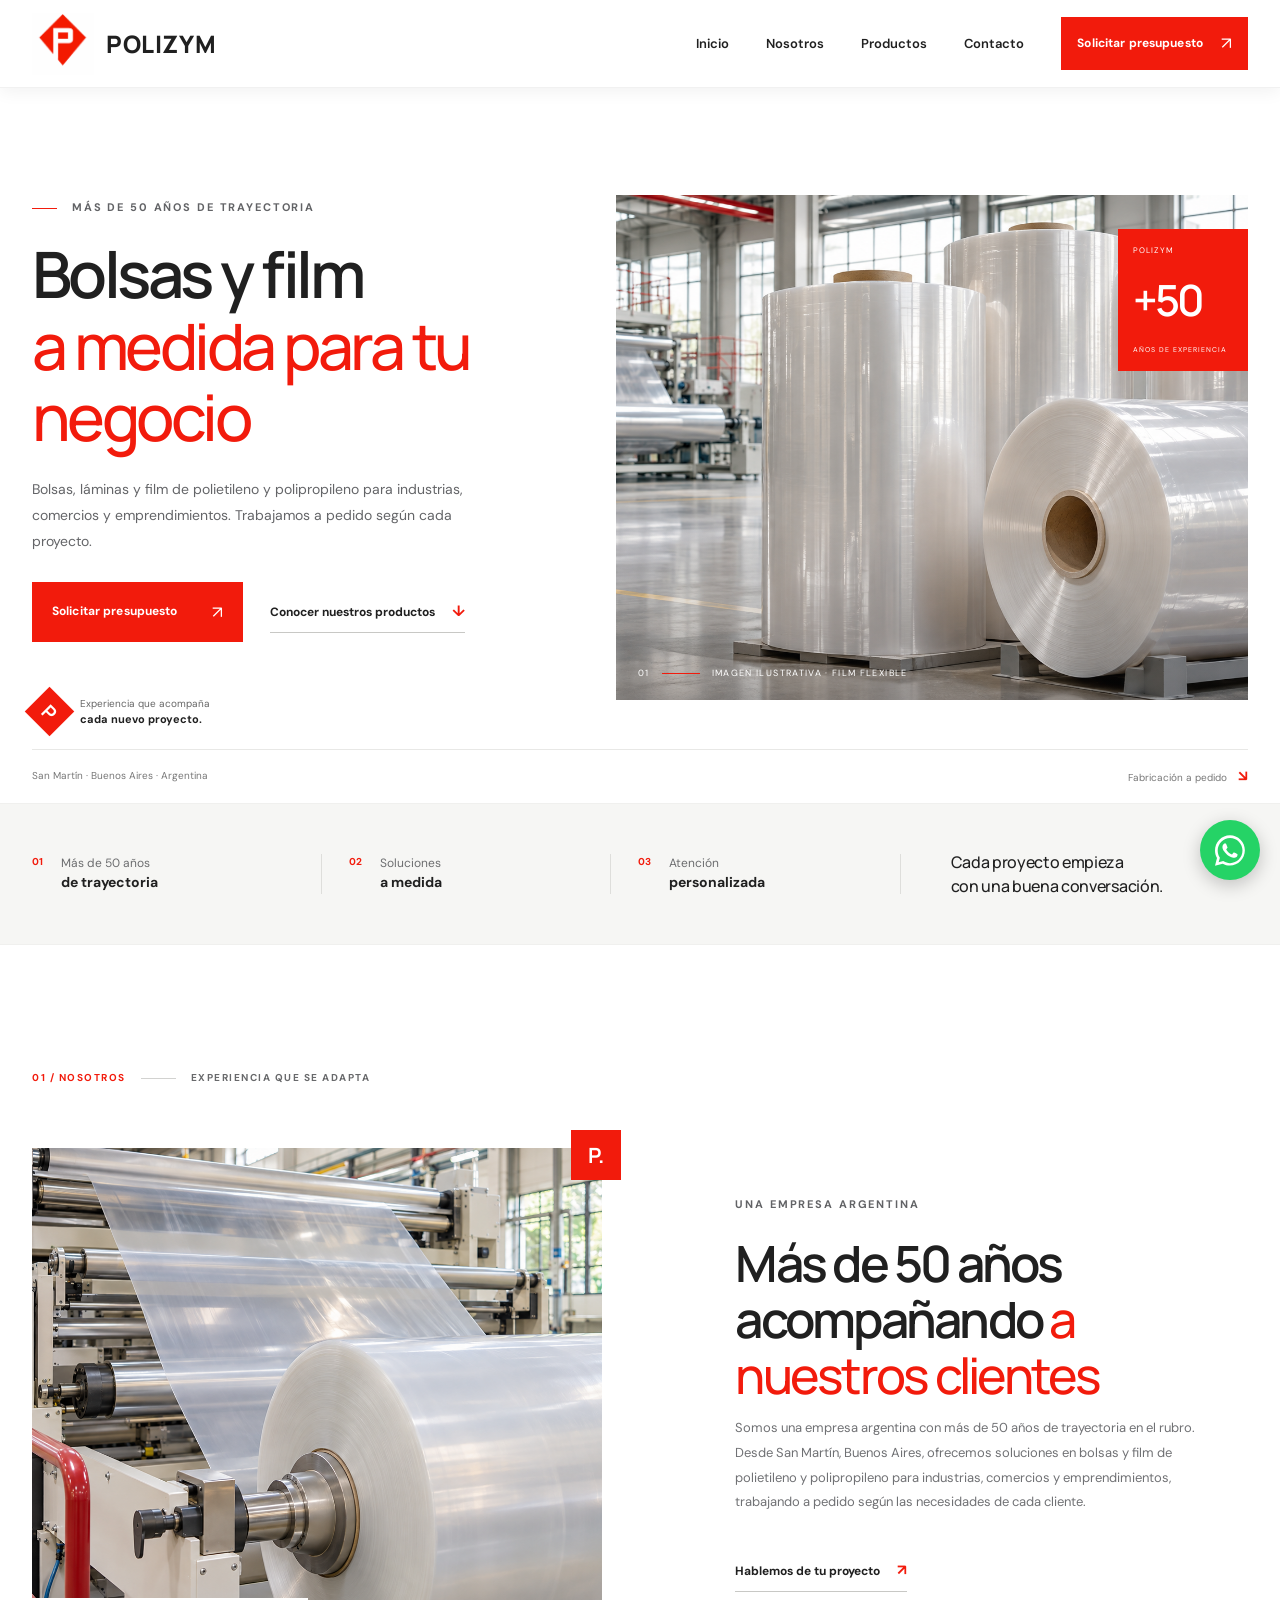
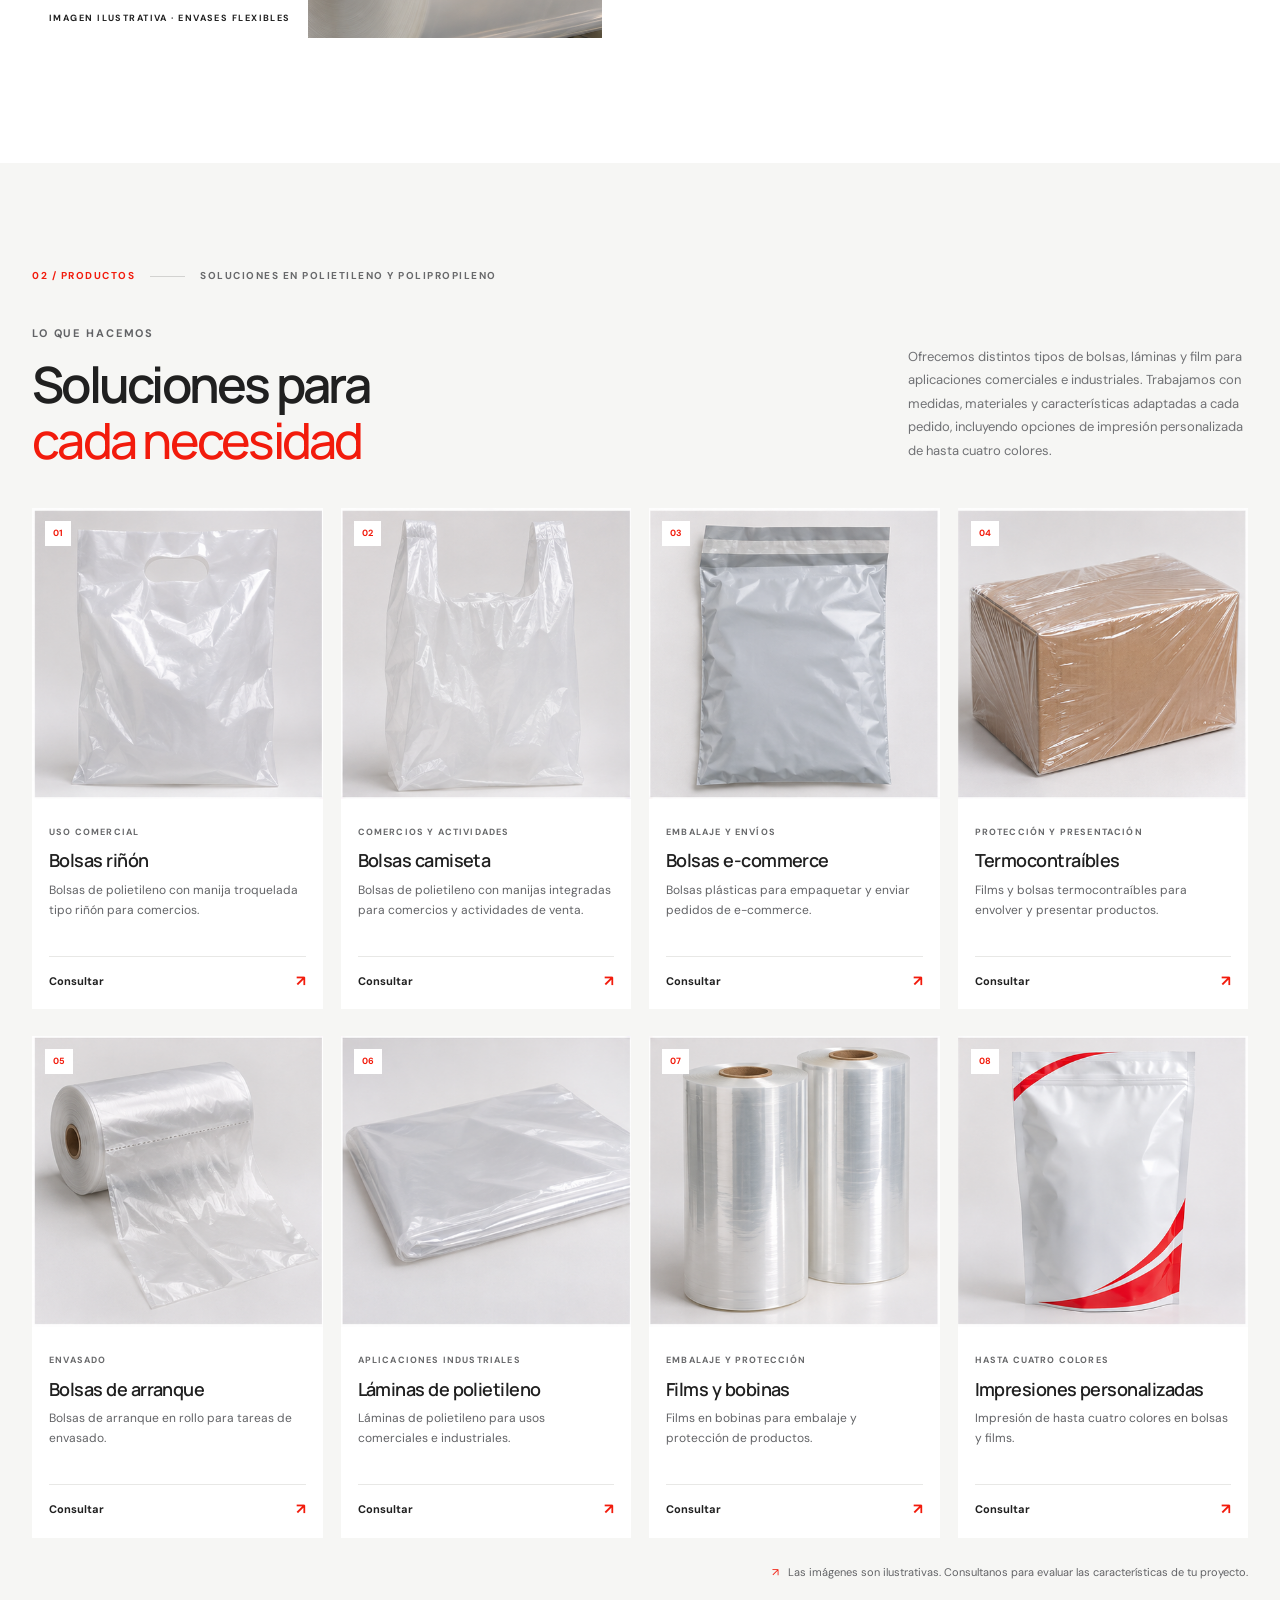
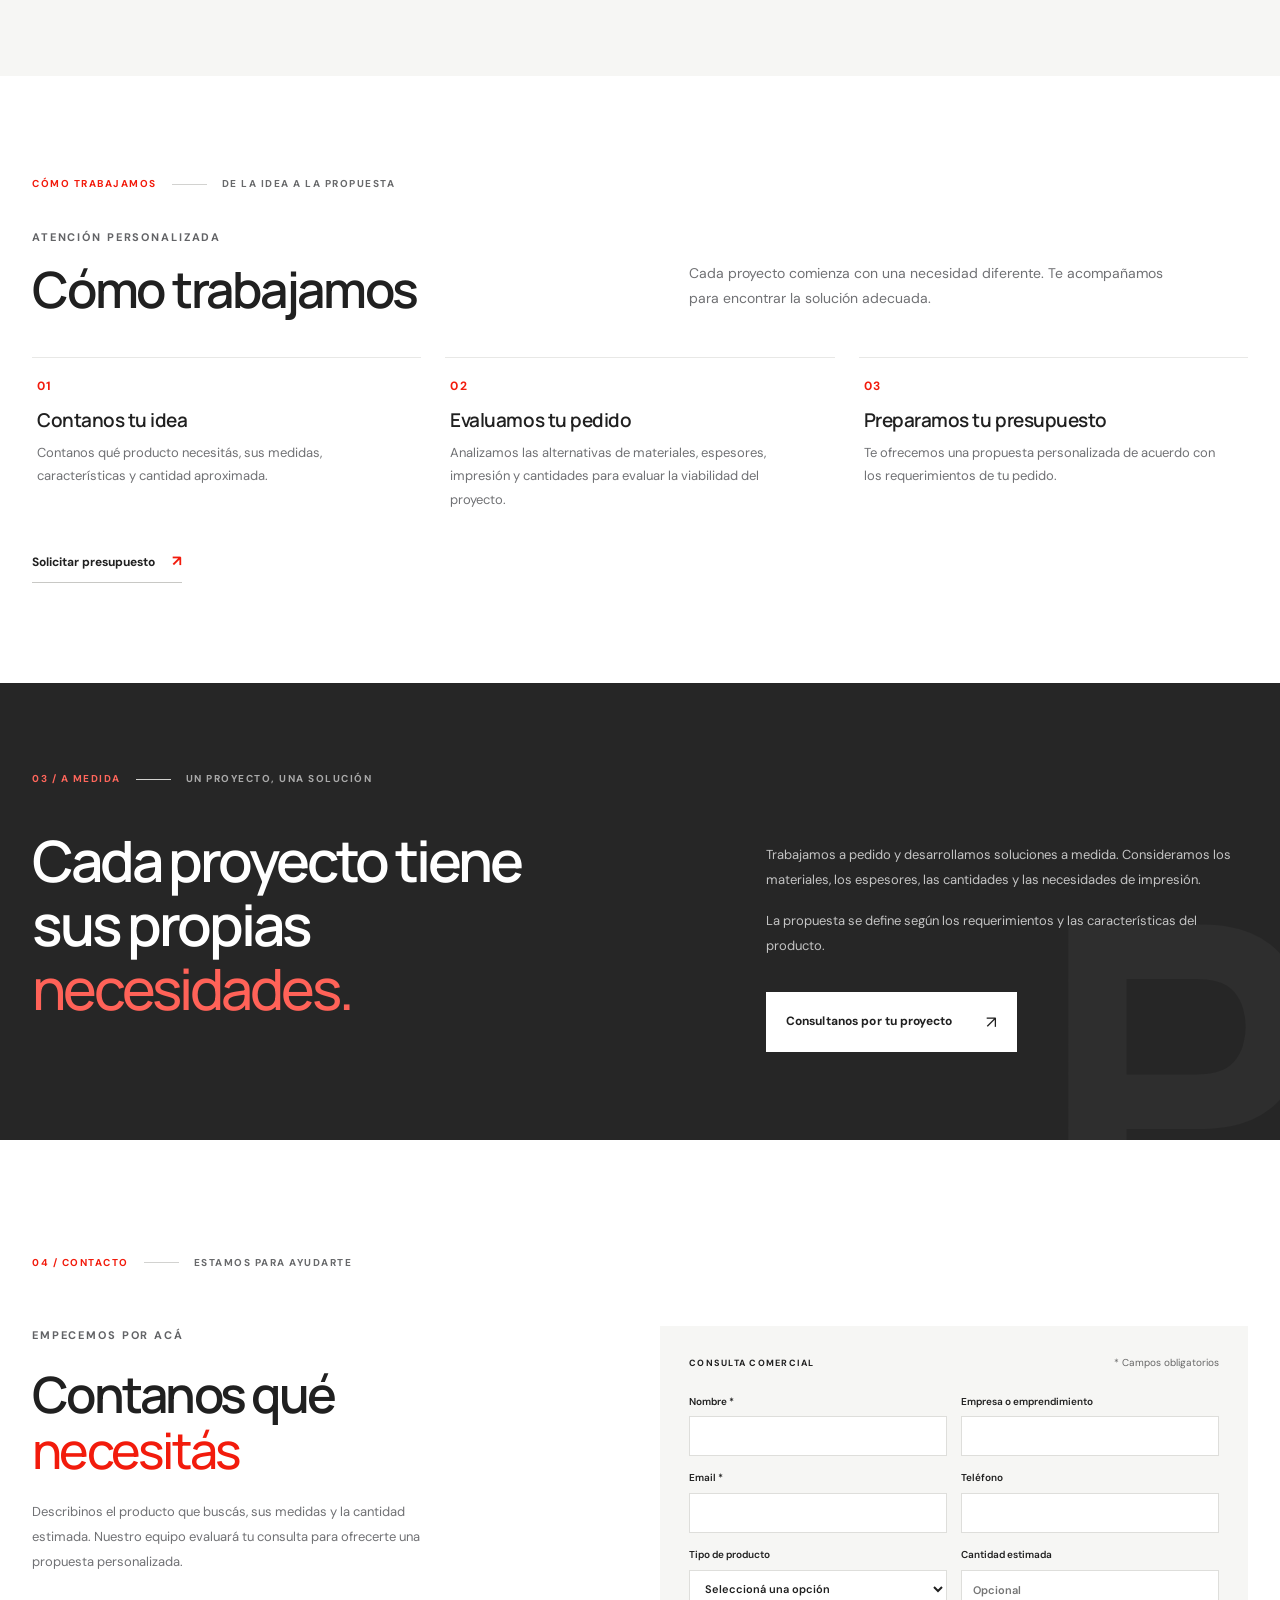
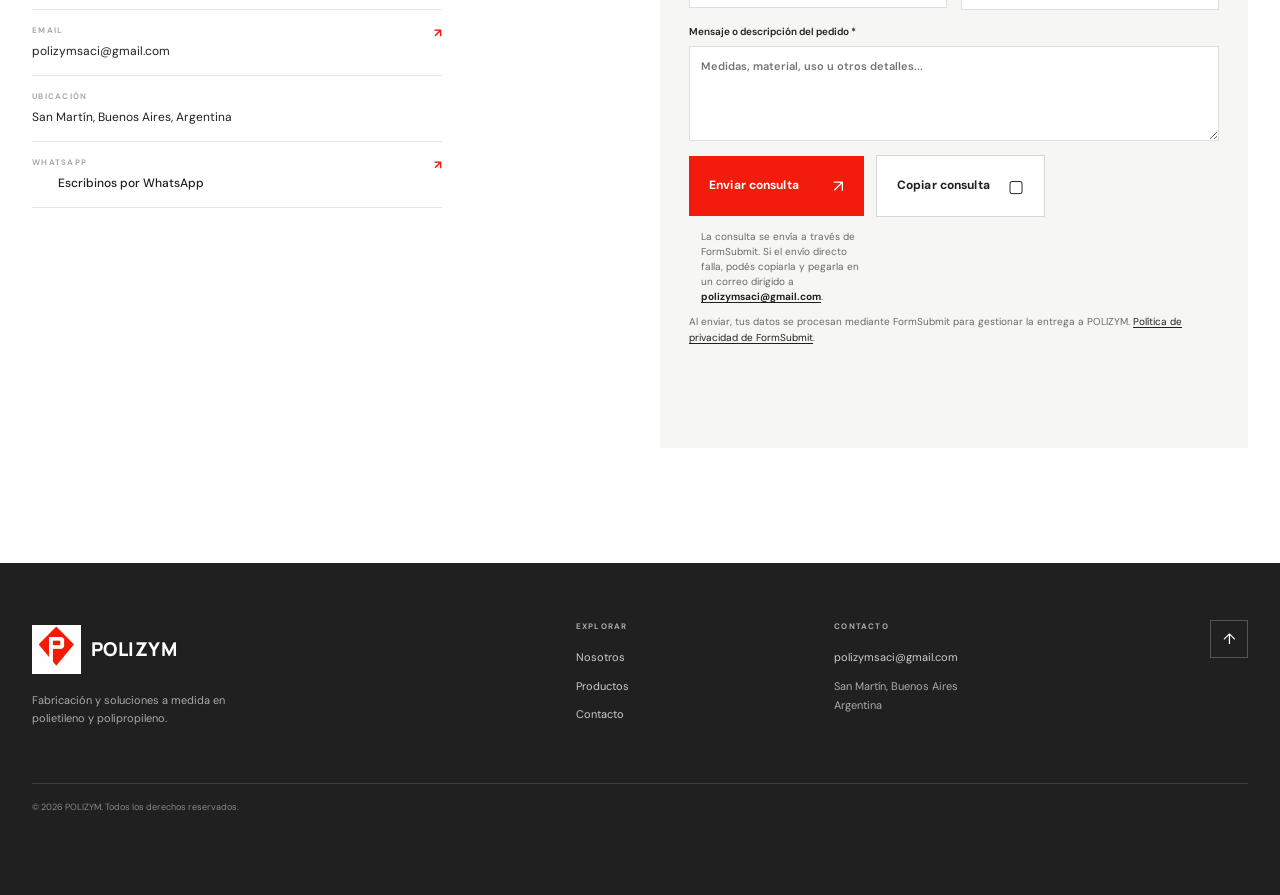
<file: index.html>
<!doctype html>
<html lang="es-AR">
<head>
  <meta charset="utf-8">
  <meta name="viewport" content="width=device-width, initial-scale=1">
  <meta name="theme-color" content="#ffffff">
  <meta name="description" content="Bolsas y film de polietileno y polipropileno a medida en San Martín, Buenos Aires. Más de 50 años acompañando empresas, industrias, comercios y emprendimientos.">
  <link rel="canonical" href="https://polizym.github.io/">
  <meta property="og:locale" content="es_AR">
  <meta property="og:site_name" content="POLIZYM">
  <meta property="og:title" content="Bolsas de polietileno y film a medida | POLIZYM">
  <meta property="og:description" content="Bolsas y film de polietileno y polipropileno a medida en San Martín, Buenos Aires. Más de 50 años acompañando empresas, industrias, comercios y emprendimientos.">
  <meta property="og:type" content="website">
  <meta property="og:url" content="https://polizym.github.io/">
  <meta property="og:image" content="https://polizym.github.io/assets/hero-film-rolls.png">
  <meta property="og:image:alt" content="Imagen ilustrativa de bobinas de film flexible para embalaje">
  <meta name="twitter:card" content="summary_large_image">
  <title>Bolsas de polietileno y film a medida | POLIZYM</title>
  <link rel="preconnect" href="https://fonts.googleapis.com">
  <link rel="preconnect" href="https://fonts.gstatic.com" crossorigin>
  <link href="https://fonts.googleapis.com/css2?family=DM+Sans:wght@400;500;600;700&family=Manrope:wght@400;500;600;700;800&display=swap" rel="stylesheet">
  <link rel="stylesheet" href="styles.css">
  <script type="application/ld+json">
    {
      "@context": "https://schema.org",
      "@type": "Organization",
      "name": "POLIZYM",
      "url": "https://polizym.github.io/",
      "logo": "https://polizym.github.io/assets/polizym.png",
      "description": "Empresa argentina con más de 50 años de trayectoria en bolsas y film de polietileno y polipropileno a pedido para industrias, comercios y emprendimientos, desde San Martín, Buenos Aires.",
      "knowsAbout": [
        "Bolsas de polietileno",
        "Bolsas de polipropileno",
        "Bolsas riñón y bolsas camiseta",
        "Bolsas plásticas para e-commerce",
        "Films y bolsas termocontraíbles",
        "Bolsas de arranque",
        "Láminas de polietileno",
        "Films y bobinas para embalaje",
        "Impresión personalizada de envases flexibles hasta cuatro colores"
      ],
      "email": "polizymsaci@gmail.com",
      "telephone": "+54 9 11 5012-3075",
      "address": {
        "@type": "PostalAddress",
        "addressLocality": "San Martín",
        "addressRegion": "Buenos Aires",
        "addressCountry": "AR"
      }
    }
  </script>
  <script src="config.js" defer></script>
  <script src="script.js" defer></script>
</head>
<body>
  <a class="skip-link" href="#contenido">Saltar al contenido</a>
  <header class="site-header" id="inicio">
    <div class="header-inner wrap">
      <a class="brand" href="#inicio" aria-label="POLIZYM, inicio">
        <span class="brand-symbol"><img src="assets/polizym.png" alt=""></span>
        <span class="brand-wordmark">POLIZYM</span>
      </a>
      <button class="menu-toggle" type="button" aria-expanded="false" aria-controls="main-nav" aria-label="Abrir menú">
        <span></span><span></span>
      </button>
      <nav class="main-nav" id="main-nav" aria-label="Navegación principal">
        <a href="#inicio">Inicio</a><a href="#nosotros">Nosotros</a><a href="#productos">Productos</a><a href="#contacto">Contacto</a>
        <a class="button button-small nav-cta" href="#contacto">Solicitar presupuesto <span aria-hidden="true">↗</span></a>
      </nav>
    </div>
  </header>
  <main id="contenido">
    <section class="hero wrap" aria-labelledby="hero-title">
      <div class="hero-copy">
        <p class="eyebrow"><span class="eyebrow-line"></span> Más de 50 años de trayectoria</p>
        <h1 id="hero-title">Bolsas y film<br><em>a medida para tu negocio</em></h1>
        <p class="hero-lede">Bolsas, láminas y film de polietileno y polipropileno para industrias, comercios y emprendimientos. Trabajamos a pedido según cada proyecto.</p>
        <div class="hero-actions"><a class="button" href="#contacto">Solicitar presupuesto <span aria-hidden="true">↗</span></a><a class="text-link" href="#productos">Conocer nuestros productos <span aria-hidden="true">↓</span></a></div>
        <div class="hero-note"><span class="note-mark">P</span><span>Experiencia que acompaña<br><strong>cada nuevo proyecto.</strong></span></div>
      </div>
      <div class="hero-visual">
        <img class="hero-image" src="assets/hero-film-rolls.png" alt="Imagen ilustrativa de bobinas de film flexible en un entorno de conversión" fetchpriority="high">
        <div class="visual-index"><span>01</span><i></i><span>IMAGEN ILUSTRATIVA · FILM FLEXIBLE</span></div>
        <div class="hero-stamp"><span>POLIZYM</span><b>+50</b><small>AÑOS DE EXPERIENCIA</small></div>
      </div>
      <div class="hero-bottom"><span>San Martín · Buenos Aires · Argentina</span><span>Fabricación a pedido <b>↘</b></span></div>
    </section>
    <section class="value-strip" aria-label="Nuestros atributos"><div class="wrap value-grid"><div><span>01</span><p>Más de 50 años<br><strong>de trayectoria</strong></p></div><div><span>02</span><p>Soluciones<br><strong>a medida</strong></p></div><div><span>03</span><p>Atención<br><strong>personalizada</strong></p></div><div class="strip-aside">Cada proyecto empieza<br>con una buena conversación.</div></div></section>
    <section class="section about wrap" id="nosotros">
      <div class="section-kicker"><span>01 / NOSOTROS</span><i></i><span>EXPERIENCIA QUE SE ADAPTA</span></div>
      <div class="about-grid"><div class="about-photo"><img src="assets/about-film-line.png" alt="Imagen ilustrativa de una línea de conversión de film flexible" loading="lazy"><span class="photo-caption">IMAGEN ILUSTRATIVA · ENVASES FLEXIBLES</span><span class="photo-corner">P.</span></div>
        <div class="about-copy"><p class="eyebrow">Una empresa argentina</p><h2>Más de 50 años acompañando <em>a nuestros clientes</em></h2><p>Somos una empresa argentina con más de 50 años de trayectoria en el rubro. Desde San Martín, Buenos Aires, ofrecemos soluciones en bolsas y film de polietileno y polipropileno para industrias, comercios y emprendimientos, trabajando a pedido según las necesidades de cada cliente.</p><a class="text-link" href="#contacto">Hablemos de tu proyecto <span aria-hidden="true">↗</span></a></div></div>
    </section>
    <section class="section products-section" id="productos"><div class="wrap"><div class="section-kicker"><span>02 / PRODUCTOS</span><i></i><span>SOLUCIONES EN POLIETILENO Y POLIPROPILENO</span></div><div class="section-heading"><div><p class="eyebrow">Lo que hacemos</p><h2>Soluciones para<br><em>cada necesidad</em></h2></div><p class="section-intro">Ofrecemos distintos tipos de bolsas, láminas y film para aplicaciones comerciales e industriales. Trabajamos con medidas, materiales y características adaptadas a cada pedido, incluyendo opciones de impresión personalizada de hasta cuatro colores.</p></div><div class="product-grid" id="product-grid">
      <article class="product-card"><div class="product-image"><img class="product-sheet" src="assets/product-grid.png" alt="Imagen ilustrativa de bolsa de polietileno con manija troquelada tipo riñón" loading="lazy" style="--sheet-x:0%;--sheet-y:0%"><span class="product-number">01</span></div><div class="product-info"><span class="product-category">USO COMERCIAL</span><h3>Bolsas riñón</h3><p>Bolsas de polietileno con manija troquelada tipo riñón para comercios.</p><a href="#contacto" data-product-query aria-label="Consultar por Bolsas riñón">Consultar <span aria-hidden="true">↗</span></a></div></article>
      <article class="product-card"><div class="product-image"><img class="product-sheet" src="assets/product-grid.png" alt="Imagen ilustrativa de bolsa de polietileno tipo camiseta con manijas integradas" loading="lazy" style="--sheet-x:-100%;--sheet-y:0%"><span class="product-number">02</span></div><div class="product-info"><span class="product-category">COMERCIOS Y ACTIVIDADES</span><h3>Bolsas camiseta</h3><p>Bolsas de polietileno con manijas integradas para comercios y actividades de venta.</p><a href="#contacto" data-product-query aria-label="Consultar por Bolsas camiseta">Consultar <span aria-hidden="true">↗</span></a></div></article>
      <article class="product-card"><div class="product-image"><img class="product-sheet" src="assets/product-grid.png" alt="Imagen ilustrativa de bolsa plástica para envíos de comercio electrónico" loading="lazy" style="--sheet-x:-200%;--sheet-y:0%"><span class="product-number">03</span></div><div class="product-info"><span class="product-category">EMBALAJE Y ENVÍOS</span><h3>Bolsas e-commerce</h3><p>Bolsas plásticas para empaquetar y enviar pedidos de e-commerce.</p><a href="#contacto" data-product-query aria-label="Consultar por Bolsas e-commerce">Consultar <span aria-hidden="true">↗</span></a></div></article>
      <article class="product-card"><div class="product-image"><img class="product-sheet" src="assets/product-grid.png" alt="Imagen ilustrativa de film plástico termocontraíble para embalaje" loading="lazy" style="--sheet-x:-300%;--sheet-y:0%"><span class="product-number">04</span></div><div class="product-info"><span class="product-category">PROTECCIÓN Y PRESENTACIÓN</span><h3>Termocontraíbles</h3><p>Films y bolsas termocontraíbles para envolver y presentar productos.</p><a href="#contacto" data-product-query aria-label="Consultar por Termocontraíbles">Consultar <span aria-hidden="true">↗</span></a></div></article>
      <article class="product-card"><div class="product-image"><img class="product-sheet" src="assets/product-grid.png" alt="Imagen ilustrativa de bolsas plásticas perforadas en rollo" loading="lazy" style="--sheet-x:0%;--sheet-y:-100%"><span class="product-number">05</span></div><div class="product-info"><span class="product-category">ENVASADO</span><h3>Bolsas de arranque</h3><p>Bolsas de arranque en rollo para tareas de envasado.</p><a href="#contacto" data-product-query aria-label="Consultar por Bolsas de arranque">Consultar <span aria-hidden="true">↗</span></a></div></article>
      <article class="product-card"><div class="product-image"><img class="product-sheet" src="assets/product-grid.png" alt="Imagen ilustrativa de lámina flexible de polietileno" loading="lazy" style="--sheet-x:-100%;--sheet-y:-100%"><span class="product-number">06</span></div><div class="product-info"><span class="product-category">APLICACIONES INDUSTRIALES</span><h3>Láminas de polietileno</h3><p>Láminas de polietileno para usos comerciales e industriales.</p><a href="#contacto" data-product-query aria-label="Consultar por Láminas de polietileno">Consultar <span aria-hidden="true">↗</span></a></div></article>
      <article class="product-card"><div class="product-image"><img class="product-sheet" src="assets/product-grid.png" alt="Imagen ilustrativa de rollo de film plástico flexible" loading="lazy" style="--sheet-x:-200%;--sheet-y:-100%"><span class="product-number">07</span></div><div class="product-info"><span class="product-category">EMBALAJE Y PROTECCIÓN</span><h3>Films y bobinas</h3><p>Films en bobinas para embalaje y protección de productos.</p><a href="#contacto" data-product-query aria-label="Consultar por Films y bobinas">Consultar <span aria-hidden="true">↗</span></a></div></article>
      <article class="product-card"><div class="product-image"><img class="product-sheet" src="assets/product-grid.png" alt="Imagen ilustrativa de material flexible con impresión personalizada" loading="lazy" style="--sheet-x:-300%;--sheet-y:-100%"><span class="product-number">08</span></div><div class="product-info"><span class="product-category">HASTA CUATRO COLORES</span><h3>Impresiones personalizadas</h3><p>Impresión de hasta cuatro colores en bolsas y films.</p><a href="#contacto" data-product-query aria-label="Consultar por Impresiones personalizadas">Consultar <span aria-hidden="true">↗</span></a></div></article>
    </div><p class="products-note"><span>↗</span> Las imágenes son ilustrativas. Consultanos para evaluar las características de tu proyecto.</p></div></section>
    <section class="how-section" id="como-trabajamos" aria-labelledby="how-title">
      <div class="wrap">
        <div class="section-kicker"><span>CÓMO TRABAJAMOS</span><i></i><span>DE LA IDEA A LA PROPUESTA</span></div>
        <div class="how-heading">
          <div><p class="eyebrow">Atención personalizada</p><h2 id="how-title">Cómo trabajamos</h2></div>
          <p class="how-intro">Cada proyecto comienza con una necesidad diferente. Te acompañamos para encontrar la solución adecuada.</p>
        </div>
        <ol class="work-steps">
          <li><span class="step-number" aria-hidden="true">01</span><h3>Contanos tu idea</h3><p>Contanos qué producto necesitás, sus medidas, características y cantidad aproximada.</p></li>
          <li><span class="step-number" aria-hidden="true">02</span><h3>Evaluamos tu pedido</h3><p>Analizamos las alternativas de materiales, espesores, impresión y cantidades para evaluar la viabilidad del proyecto.</p></li>
          <li><span class="step-number" aria-hidden="true">03</span><h3>Preparamos tu presupuesto</h3><p>Te ofrecemos una propuesta personalizada de acuerdo con los requerimientos de tu pedido.</p></li>
        </ol>
        <a class="text-link how-cta" href="#contacto">Solicitar presupuesto <span aria-hidden="true">↗</span></a>
      </div>
    </section>
    <section class="custom-section"><div class="wrap custom-grid"><div><div class="section-kicker light"><span>03 / A MEDIDA</span><i></i><span>UN PROYECTO, UNA SOLUCIÓN</span></div><h2>Cada proyecto tiene<br>sus propias <em>necesidades.</em></h2></div><div class="custom-copy"><p>Trabajamos a pedido y desarrollamos soluciones a medida. Consideramos los materiales, los espesores, las cantidades y las necesidades de impresión.</p><p>La propuesta se define según los requerimientos y las características del producto.</p><a class="button button-light" href="#contacto">Consultanos por tu proyecto <span aria-hidden="true">↗</span></a></div><div class="custom-word" aria-hidden="true">P</div></div></section>
    <section class="section contact-section wrap" id="contacto"><div class="section-kicker"><span>04 / CONTACTO</span><i></i><span>ESTAMOS PARA AYUDARTE</span></div><div class="contact-grid"><div class="contact-intro"><p class="eyebrow">Empecemos por acá</p><h2>Contanos qué <em>necesitás</em></h2><p>Describinos el producto que buscás, sus medidas y la cantidad estimada. Nuestro equipo evaluará tu consulta para ofrecerte una propuesta personalizada.</p><div class="contact-details"><a href="mailto:polizymsaci@gmail.com"><span>EMAIL</span>polizymsaci@gmail.com <b>↗</b></a><div><span>UBICACIÓN</span>San Martín, Buenos Aires, Argentina</div><a class="whatsapp-link" href="https://wa.me/5491150123075?text=Hola%2C%20quisiera%20consultar%20por%20un%20presupuesto%20en%20Polizym." target="_blank" rel="noopener noreferrer"><span>WHATSAPP</span><span class="whatsapp-action"><img src="assets/whatsapp-mark.svg" alt="">Escribinos por WhatsApp</span><b>↗</b></a></div></div>
      <form class="contact-form" id="quote-form" action="https://formsubmit.co/ajax/polizymsaci@gmail.com" method="POST"><input type="hidden" name="_subject" value="Solicitud de presupuesto - Polizym"><input class="form-honey" type="text" name="_honey" tabindex="-1" autocomplete="off" aria-hidden="true"><div class="form-title"><span>CONSULTA COMERCIAL</span><small>* Campos obligatorios</small></div><div class="form-row"><label>Nombre *<input name="nombre" autocomplete="name" required></label><label>Empresa o emprendimiento<input name="empresa" autocomplete="organization"></label></div><div class="form-row"><label>Email *<input type="email" name="email" autocomplete="email" required></label><label>Teléfono<input type="tel" name="telefono" autocomplete="tel"></label></div><div class="form-row"><label>Tipo de producto<select name="producto" required><option value="">Seleccioná una opción</option><option value="Bolsas riñón">Bolsas riñón</option><option value="Bolsas camiseta">Bolsas camiseta</option><option value="Bolsas e-commerce">Bolsas e-commerce</option><option value="Termocontraíbles">Termocontraíbles</option><option value="Bolsas de arranque">Bolsas de arranque</option><option value="Láminas de polietileno">Láminas de polietileno</option><option value="Films y bobinas">Films y bobinas</option><option value="Impresiones personalizadas">Impresiones personalizadas</option></select></label><label>Cantidad estimada<input name="cantidad" placeholder="Opcional"></label></div><label>Mensaje o descripción del pedido *<textarea name="mensaje" rows="4" required placeholder="Medidas, material, uso u otros detalles..."></textarea></label><div class="form-actions"><button class="button form-submit" type="submit">Enviar consulta <span aria-hidden="true">↗</span></button><button class="button button-copy" id="copy-consultation" type="button">Copiar consulta <span aria-hidden="true">▢</span></button></div><p class="form-note" id="form-note">La consulta se envía a través de FormSubmit. Si el envío directo falla, podés copiarla y pegarla en un correo dirigido a <a href="mailto:polizymsaci@gmail.com">polizymsaci@gmail.com</a>.</p><p class="form-privacy">Al enviar, tus datos se procesan mediante FormSubmit para gestionar la entrega a POLIZYM. <a href="https://formsubmit.co/privacy.pdf" target="_blank" rel="noopener noreferrer">Política de privacidad de FormSubmit</a>.</p><p class="form-status" id="form-status" role="status" aria-live="polite"></p></form></div></section>
  </main>
  <a class="whatsapp-float" href="https://wa.me/5491150123075?text=Hola%2C%20quisiera%20consultar%20por%20un%20presupuesto%20en%20Polizym." target="_blank" rel="noopener noreferrer" aria-label="Escribinos por WhatsApp" title="Escribinos por WhatsApp"><img src="assets/whatsapp-mark.svg" alt=""></a>
  <footer class="site-footer"><div class="wrap footer-main"><div class="footer-brand"><a class="brand" href="#inicio" aria-label="POLIZYM, volver al inicio"><span class="brand-symbol"><img src="assets/polizym.png" alt=""></span><span class="brand-wordmark">POLIZYM</span></a><p>Fabricación y soluciones a medida en polietileno y polipropileno.</p></div><div class="footer-column"><span>EXPLORAR</span><a href="#nosotros">Nosotros</a><a href="#productos">Productos</a><a href="#contacto">Contacto</a></div><div class="footer-column"><span>CONTACTO</span><a href="mailto:polizymsaci@gmail.com">polizymsaci@gmail.com</a><p>San Martín, Buenos Aires<br>Argentina</p></div><a class="back-top" href="#inicio" aria-label="Volver al inicio">↑</a></div><div class="wrap footer-bottom"><span>© <span id="year"></span> POLIZYM. Todos los derechos reservados.</span></div></footer>
</body>
</html>
</file>
<file: styles.css>
:root{--red:#f21b0c;--ink:#202020;--muted:#707174;--line:#e8e8e6;--paper:#fff;--soft:#f6f6f4;--font:'DM Sans',Arial,sans-serif;--display:'Manrope','DM Sans',Arial,sans-serif;--wrap:1220px}
*{box-sizing:border-box}html{scroll-behavior:smooth;scroll-padding-top:92px}body{margin:0;color:var(--ink);font-family:var(--font);font-size:15px;line-height:1.65;-webkit-font-smoothing:antialiased}img{display:block;max-width:100%}a{color:inherit;text-decoration:none}button,input,textarea,select{font:inherit}.wrap{width:min(var(--wrap),calc(100% - 64px));margin-inline:auto}.skip-link{position:absolute;left:16px;top:-60px;padding:10px 16px;background:#fff;z-index:100}.skip-link:focus{top:12px}.site-header{height:88px;background:rgba(255,255,255,.97);position:sticky;top:0;z-index:50;border-bottom:1px solid rgba(0,0,0,.055)}.header-inner{height:100%;display:flex;align-items:center;justify-content:space-between}.brand{height:62px;width:85px;display:flex;flex-direction:column;align-items:center;justify-content:center;overflow:hidden;position:relative}.brand img{width:76px;height:54px;object-fit:cover;object-position:center 45%;mix-blend-mode:multiply}.brand-caption{position:absolute;bottom:1px;font-size:6px;line-height:1;letter-spacing:1.2px;font-weight:700;background:#fff;padding:2px 3px}.main-nav{display:flex;align-items:center;gap:37px;font-size:13px;font-weight:600}.main-nav>a:not(.button){transition:color .2s}.main-nav>a:not(.button):hover{color:var(--red)}.button{display:inline-flex;align-items:center;justify-content:center;gap:34px;background:var(--red);color:#fff;padding:16px 20px;font-size:12px;font-weight:700;letter-spacing:.01em;transition:background .2s,transform .2s}.button:hover{background:#d91508;transform:translateY(-2px)}.button span{font-size:17px;font-weight:400}.button-small{padding:12px 16px;gap:18px}.menu-toggle{display:none}.hero{min-height:640px;padding-top:58px;display:grid;grid-template-columns: .9fr 1.1fr;grid-template-rows:1fr 54px;column-gap:5.5%;position:relative}.hero-copy{padding:52px 0 20px;max-width:500px}.eyebrow{margin:0 0 22px;color:#626366;font-size:10px;letter-spacing:.17em;text-transform:uppercase;font-weight:700}.eyebrow-line{display:inline-block;width:25px;height:1px;background:var(--red);vertical-align:middle;margin-right:10px}.hero h1,.section h2,.custom-section h2{font:600 clamp(44px,5vw,66px)/1.12 var(--display);letter-spacing:-.055em;margin:0}.hero h1 em,.section h2 em,.custom-section h2 em{font-weight:500;color:var(--red);font-style:normal}.hero-lede{max-width:450px;color:#646568;font-size:14px;line-height:1.85;margin:24px 0 27px}.hero-actions{display:flex;align-items:center;gap:27px}.text-link{font-size:12px;font-weight:700;border-bottom:1px solid #c8c8c5;padding:8px 0}.text-link span{margin-left:14px;color:var(--red);font-size:15px}.hero-note{display:flex;align-items:center;gap:13px;margin-top:52px;font-size:10px;line-height:1.5;color:#666}.hero-note strong{font-size:11px;color:var(--ink)}.note-mark{display:grid;place-items:center;width:35px;height:35px;background:var(--red);color:white;font:700 19px var(--display);transform:rotate(45deg)}.note-mark::first-letter{transform:rotate(-45deg)}.hero-visual{height:505px;position:relative;align-self:center;overflow:hidden;background:#e5e4e1}.hero-image{width:100%;height:100%;object-fit:cover;object-position:center}.hero-visual:after{content:"";position:absolute;inset:0;background:linear-gradient(0deg,rgba(20,20,20,.26),transparent 35%);pointer-events:none}.visual-index{position:absolute;z-index:1;left:22px;bottom:19px;display:flex;align-items:center;gap:12px;color:white;font-size:9px;letter-spacing:.15em}.visual-index i{width:38px;height:1px;background:var(--red)}.hero-stamp{position:absolute;z-index:2;right:0;top:34px;width:130px;height:142px;padding:15px;background:var(--red);color:white;display:flex;flex-direction:column;justify-content:space-between}.hero-stamp span,.hero-stamp small{font-size:8px;letter-spacing:.14em}.hero-stamp b{font:600 43px/.95 var(--display);letter-spacing:-.07em}.hero-stamp small{font-size:7px}.hero-bottom{grid-column:1/-1;display:flex;justify-content:space-between;align-items:center;border-top:1px solid var(--line);font-size:10px;color:#777}.hero-bottom b{color:var(--red);font-size:15px;margin-left:8px}.value-strip{background:var(--soft);border-block:1px solid #f0f0ee}.value-grid{min-height:140px;display:grid;grid-template-columns:repeat(3,1fr) 1.2fr;align-items:center}.value-grid>div:not(.strip-aside){display:flex;align-items:flex-start;gap:18px;border-right:1px solid #dededb;padding-left:27px}.value-grid>div:first-child{padding-left:0}.value-grid>div>span{color:var(--red);font-size:10px;font-weight:700}.value-grid p{margin:0;color:#6c6d6f;font-size:12px;line-height:1.55}.value-grid p strong{color:var(--ink);font-size:14px}.strip-aside{padding-left:50px;font:500 16px/1.5 var(--display);letter-spacing:-.02em}.section{padding-block:125px}.section-kicker{display:flex;align-items:center;gap:15px;font-size:9px;letter-spacing:.15em;color:#858587;font-weight:700}.section-kicker span:first-child{color:var(--red)}.section-kicker i{width:35px;height:1px;background:#d2d2d0}.about-grid{display:grid;grid-template-columns:1fr .9fr;gap:11%;align-items:center;margin-top:62px}.about-photo{height:490px;position:relative;background:#eee}.about-photo img{height:100%;width:100%;object-fit:cover}.photo-caption{position:absolute;bottom:0;left:0;background:#fff;padding:13px 17px;font-size:8px;font-weight:700;letter-spacing:.16em}.photo-corner{position:absolute;right:-19px;top:-18px;width:50px;height:50px;display:grid;place-items:center;color:#fff;background:var(--red);font:700 21px var(--display)}.about-copy{max-width:480px}.about-copy h2,.section-heading h2,.contact-intro h2{font-size:clamp(36px,4vw,50px)}.about-copy>p:not(.eyebrow),.contact-intro>p:not(.eyebrow){color:var(--muted);font-size:13px;line-height:1.9}.about-copy .text-link{display:inline-block;margin-top:22px}.products-section{background:var(--soft);padding-block:105px 95px}.section-heading{display:flex;justify-content:space-between;align-items:end;margin:39px 0 40px}.section-heading .eyebrow{margin-bottom:14px}.section-intro{max-width:340px;color:var(--muted);font-size:13px;line-height:1.8;margin:0 0 6px}.product-grid{display:grid;grid-template-columns:repeat(4,1fr);gap:27px 18px}.product-card{background:#fff;min-width:0}.product-image{height:205px;position:relative;overflow:hidden;background:#e4e3df}.product-image img{width:100%;height:100%;object-fit:cover;transition:transform .5s}.product-card:hover .product-image img{transform:scale(1.035)}.product-number{position:absolute;left:13px;top:13px;background:white;color:var(--red);font-size:9px;font-weight:700;padding:5px 8px}.product-info{padding:19px 17px 16px}.product-category{font-size:8px;letter-spacing:.13em;color:#8b8b8c;font-weight:700}.product-info h3{font:600 18px/1.3 var(--display);letter-spacing:-.03em;margin:7px 0}.product-info p{min-height:62px;margin:0;color:var(--muted);font-size:11px;line-height:1.7}.product-info>a{display:flex;justify-content:space-between;align-items:center;border-top:1px solid var(--line);margin-top:14px;padding-top:12px;font-size:10px;font-weight:700}.product-info>a span{font-size:15px;color:var(--red)}.products-note{margin:25px 0 0;text-align:right;font-size:10px;color:#777}.products-note span{color:var(--red);margin-right:6px}.custom-section{background:#262626;color:#fff;padding:88px 0;overflow:hidden}.custom-grid{display:grid;grid-template-columns:1fr .82fr;gap:12%;position:relative}.section-kicker.light{color:#aaa}.section-kicker.light span:first-child{color:#ff665b}.custom-section h2{font-size:clamp(40px,4.5vw,57px);margin-top:42px;position:relative;z-index:1}.custom-section h2 em{color:#ff6258}.custom-copy{padding-top:72px;position:relative;z-index:1}.custom-copy p{font-size:13px;color:#c4c4c4;line-height:1.9;margin:0 0 17px}.button-light{margin-top:16px;background:#fff;color:var(--ink)}.button-light:hover{background:#f1f1ef}.custom-word{position:absolute;right:-70px;bottom:-190px;font:800 430px/.8 var(--display);color:rgba(255,255,255,.035);pointer-events:none}.contact-section{padding-block:115px}.contact-grid{display:grid;grid-template-columns:.82fr 1fr;gap:12%;margin-top:55px}.contact-intro{max-width:410px}.contact-intro h2{margin-bottom:22px}.contact-details{margin-top:35px;border-top:1px solid var(--line)}.contact-details>a,.contact-details>div{display:flex;flex-direction:column;padding:14px 0;border-bottom:1px solid var(--line);font-size:12px}.contact-details span{font-size:8px;font-weight:700;letter-spacing:.16em;color:#888;margin-bottom:4px}.contact-details b{position:absolute;right:0;color:var(--red)}.contact-details a{position:relative}.contact-form{padding:29px;background:var(--soft)}.form-title{display:flex;justify-content:space-between;align-items:center;margin-bottom:22px}.form-title span{font-size:9px;font-weight:700;letter-spacing:.14em}.form-title small,.form-note{color:#888;font-size:9px}.form-row{display:grid;grid-template-columns:1fr 1fr;gap:14px}.contact-form label{display:block;font-size:10px;font-weight:600;margin-bottom:14px}.contact-form input,.contact-form select,.contact-form textarea{display:block;width:100%;margin-top:6px;border:1px solid #dededb;background:#fff;padding:10px 11px;color:var(--ink);font-size:11px;outline:none;border-radius:0}.contact-form input:focus,.contact-form select:focus,.contact-form textarea:focus{border-color:var(--red);box-shadow:0 0 0 2px rgba(242,27,12,.09)}.contact-form textarea{resize:vertical;min-height:95px}.form-submit{border:0;cursor:pointer}.form-note{display:inline-block;margin:0 0 0 12px;max-width:170px;vertical-align:middle;line-height:1.5}.form-status{font-size:10px;color:#3f6e41}.site-footer{background:#202020;color:white;padding-top:57px}.footer-main{display:grid;grid-template-columns:1.5fr .65fr 1fr auto;gap:40px;padding-bottom:45px}.footer-brand .brand{filter:none}.footer-brand .brand img{mix-blend-mode:normal}.footer-brand .brand-caption{color:#222}.footer-brand>p{font-size:11px;color:#aaa;max-width:230px;margin-top:13px}.footer-column{display:flex;flex-direction:column;gap:10px;font-size:11px;color:#ccc}.footer-column>span{font-size:8px;letter-spacing:.15em;color:#888;font-weight:700;margin-bottom:5px}.footer-column p{margin:0;color:#aaa;line-height:1.8}.back-top{width:38px;height:38px;border:1px solid #555;display:grid;place-items:center;align-self:start}.footer-bottom{border-top:1px solid #3b3b3b;padding-block:16px;display:flex;justify-content:space-between;color:#888;font-size:9px}
@media(max-width:900px){.wrap{width:min(var(--wrap),calc(100% - 42px))}.main-nav{gap:20px}.hero{min-height:590px;column-gap:4%;grid-template-columns:.9fr 1.1fr}.hero-visual{height:450px}.hero h1{font-size:52px}.hero-actions{align-items:flex-start;flex-direction:column;gap:12px}.hero-note{margin-top:35px}.value-grid{grid-template-columns:repeat(3,1fr)}.strip-aside{display:none}.about-grid{gap:7%}.about-photo{height:420px}.product-grid{grid-template-columns:repeat(2,1fr)}.product-image{height:230px}.contact-grid{gap:6%}.custom-grid{gap:7%}}
@media(max-width:640px){html{scroll-padding-top:72px}.wrap{width:calc(100% - 38px)}.site-header{height:72px}.brand{height:58px;width:76px}.brand img{width:68px;height:49px}.menu-toggle{display:flex;width:42px;height:42px;border:1px solid var(--line);background:#fff;flex-direction:column;align-items:center;justify-content:center;gap:6px;cursor:pointer}.menu-toggle span{width:17px;height:1px;background:var(--ink);transition:transform .2s}.menu-toggle[aria-expanded=true] span:first-child{transform:translateY(3.5px) rotate(45deg)}.menu-toggle[aria-expanded=true] span:last-child{transform:translateY(-3.5px) rotate(-45deg)}.main-nav{position:absolute;top:71px;left:0;right:0;display:none;align-items:stretch;gap:0;padding:10px 20px 22px;background:#fff;border-bottom:1px solid var(--line);box-shadow:0 18px 25px rgba(0,0,0,.06)}.main-nav.is-open{display:flex;flex-direction:column}.main-nav>a:not(.button){padding:13px 0;border-bottom:1px solid #f0f0ef}.nav-cta{margin-top:15px;justify-content:space-between}.hero{display:flex;flex-direction:column;padding-top:29px;min-height:unset}.hero-copy{padding:23px 0 29px}.hero h1{font-size:clamp(43px,12vw,58px)}.hero-lede{font-size:13px;margin:19px 0 22px}.hero-actions{flex-direction:row;flex-wrap:wrap;gap:15px}.button{padding:14px 16px;gap:19px}.text-link{font-size:10px}.hero-note{display:none}.hero-visual{width:100%;height:390px}.hero-stamp{width:106px;height:119px;top:20px}.hero-stamp b{font-size:36px}.hero-bottom{width:100%;min-height:58px;margin-top:22px;font-size:8px;gap:12px}.hero-bottom span:last-child{text-align:right}.value-grid{min-height:110px;padding-block:14px;grid-template-columns:repeat(3,1fr)}.value-grid>div:not(.strip-aside){padding-left:11px;gap:8px}.value-grid>div:first-child{padding-left:0}.value-grid p{font-size:9px}.value-grid p strong{font-size:11px}.value-grid>div>span{font-size:8px}.section{padding-block:77px}.section-kicker{font-size:7px;gap:8px;letter-spacing:.1em}.section-kicker i{width:20px}.about-grid{grid-template-columns:1fr;gap:35px;margin-top:35px}.about-photo{height:365px;margin-right:12px}.photo-corner{right:-12px}.about-copy h2,.section-heading h2,.contact-intro h2{font-size:39px}.about-copy>p:not(.eyebrow){font-size:12px}.products-section{padding-block:75px}.section-heading{display:block;margin:34px 0 28px}.section-intro{margin-top:17px;font-size:12px}.product-grid{gap:13px}.product-image{height:150px}.product-info{padding:13px 11px}.product-category{font-size:7px}.product-info h3{font-size:15px}.product-info p{font-size:10px;min-height:88px}.product-info>a{margin-top:9px}.products-note{text-align:left;line-height:1.6}.custom-section{padding:67px 0}.custom-grid{grid-template-columns:1fr;gap:10px}.custom-section h2{font-size:43px;margin-top:32px}.custom-copy{padding-top:10px}.custom-copy p{font-size:12px}.custom-word{font-size:300px;right:-45px;bottom:-90px}.contact-section{padding-block:77px}.contact-grid{grid-template-columns:1fr;gap:30px;margin-top:35px}.contact-intro>p:not(.eyebrow){font-size:12px}.contact-details{margin-top:23px}.contact-form{padding:20px 15px}.form-row{gap:9px}.form-title{align-items:flex-start;gap:5px}.form-title span{font-size:8px}.form-title small{font-size:8px}.form-note{margin:10px 0 0;display:block;max-width:none}.site-footer{padding-top:39px}.footer-main{grid-template-columns:1fr 1fr;gap:28px 20px;padding-bottom:30px}.footer-brand{grid-column:1/-1}.footer-brand>p{margin-top:8px}.back-top{justify-self:end}.footer-bottom{font-size:8px;gap:14px;align-items:flex-start}.footer-bottom span:last-child{text-align:right;max-width:135px}}
@media(prefers-reduced-motion:reduce){*,*::before,*::after{scroll-behavior:auto!important;transition-duration:.01ms!important;animation-duration:.01ms!important;animation-iteration-count:1!important}}

/* Ajustes de legibilidad y cabecera para la primera ronda visual. */
.site-header{background:#fff;box-shadow:0 4px 16px rgba(24,24,24,.055)}
.brand{width:auto;height:58px;flex-direction:row;justify-content:flex-start;gap:10px;overflow:visible}
.brand-symbol{width:49px;height:49px;flex:0 0 49px;display:block;overflow:hidden;background:#fff}
.brand-symbol img{width:100%;height:100%;object-fit:cover;object-position:center 44%;mix-blend-mode:multiply}
.brand-wordmark{display:block;color:#202020;font:800 19px/1 var(--display);letter-spacing:.025em}
.footer-brand .brand-symbol{border:1px solid rgba(255,255,255,.16)}
.footer-brand .brand-wordmark{color:#fff}
html{scroll-padding-top:108px}
#nosotros,#productos,#contacto{scroll-margin-top:108px}
.section-kicker{font-size:10px;color:#68696b}
.eyebrow{font-size:11px}
.photo-caption{font-size:9px}
.product-category{font-size:9px;color:#68696b}
.product-info p{font-size:12px;color:#626366}
.product-info>a{font-size:11px}
.products-note{font-size:11px;color:#626366}
.contact-details span,.footer-column>span{color:#aaa}
.form-title small,.form-note{font-size:10px;color:#686868}
.product-image{height:auto;aspect-ratio:1/1}
.product-image img.product-sheet{position:absolute;top:var(--sheet-y);left:var(--sheet-x);width:400%;height:200%;max-width:none;object-fit:fill;transform:none}
.product-card:hover .product-image img.product-sheet{transform:none}
@media(max-width:640px){
  .brand{height:54px;gap:8px}
  .brand-symbol{width:43px;height:43px;flex-basis:43px}
  .brand-wordmark{font-size:17px}
  html{scroll-padding-top:84px}
  #nosotros,#productos,#contacto{scroll-margin-top:84px}
  .section-kicker{font-size:8px;gap:8px}
  .eyebrow{font-size:10px}
  .product-category{font-size:8px}
  .product-info p{font-size:11px}
  .products-note{font-size:10px}
}

/* WhatsApp queda fijo sobre la ventana y se mantiene por encima del contenido. */
.whatsapp-float{position:fixed;right:20px;right:max(20px,env(safe-area-inset-right,0px));bottom:20px;bottom:max(20px,env(safe-area-inset-bottom,0px));z-index:9999;width:60px;height:60px;border-radius:50%;display:grid;place-items:center;background:#25D366;box-shadow:0 5px 18px rgba(0,0,0,.22);pointer-events:auto;transition:transform .2s,box-shadow .2s}
.whatsapp-float img{width:35px;height:35px;object-fit:contain;pointer-events:none}
.whatsapp-float:hover{transform:translateY(-3px);box-shadow:0 8px 22px rgba(0,0,0,.28)}
.whatsapp-float:active{transform:translateY(-1px) scale(.97)}
.whatsapp-float:focus-visible{outline:3px solid var(--ink);outline-offset:4px}
.contact-details .whatsapp-action{display:flex;align-items:center;gap:8px;margin:0;color:var(--ink);font-size:12px;font-weight:500;letter-spacing:normal}
.whatsapp-action img{width:18px;height:18px;object-fit:contain}
.contact-form{padding-bottom:92px}
.site-footer{padding-bottom:64px}
.form-actions{display:flex;flex-wrap:wrap;align-items:center;gap:12px;margin-bottom:12px}
.button-copy{background:#fff;color:var(--ink);border:1px solid #d6d6d3;gap:18px}
.button-copy:hover{background:#f0f0ee}
.form-note a{color:var(--ink);font-weight:700;text-decoration:underline;text-underline-offset:2px}
.form-privacy{margin:10px 0 0;color:#686868;font-size:10px;line-height:1.6}
.form-privacy a{color:var(--ink);text-decoration:underline;text-underline-offset:2px}
.form-honey{display:none!important}
.form-submit:disabled{cursor:wait;opacity:.72;transform:none}
.form-status[data-state="sending"]{color:#686868}
.form-status[data-state="success"]{color:#286336}
.form-status[data-state="error"]{color:#a12622}
@media(max-width:640px){.whatsapp-float{right:16px;right:max(16px,env(safe-area-inset-right,0px));bottom:16px;bottom:max(16px,env(safe-area-inset-bottom,0px))}}
@media(max-width:640px){.form-row{grid-template-columns:1fr}.contact-form label{font-size:12px}.contact-form input,.contact-form select,.contact-form textarea{min-height:44px;padding:11px;font-size:16px}.contact-form textarea{min-height:120px}.form-actions{display:grid;grid-template-columns:1fr;gap:10px}.form-actions .button{width:100%;justify-content:space-between}}

/* Mayor presencia para la identidad en la cabecera, manteniendo el pie intacto. */
.header-inner .brand{height:68px;gap:12px}
.header-inner .brand-symbol{width:62px;height:62px;flex-basis:62px}
.header-inner .brand-wordmark{font-size:24px}
@media (min-width:641px) and (max-width:760px){
  .header-inner .brand{gap:10px}
  .header-inner .brand-symbol{width:54px;height:54px;flex-basis:54px}
  .header-inner .brand-wordmark{font-size:21.5px}
  .main-nav{gap:12px;font-size:12px}
  .main-nav .nav-cta{padding:10px 12px;gap:12px}
}
@media(max-width:640px){
  .header-inner .brand{height:58px;gap:10px}
  .header-inner .brand-symbol{width:54px;height:54px;flex-basis:54px}
  .header-inner .brand-wordmark{font-size:21.5px}
}

/* Presentación del proceso de consulta comercial. */
.how-section{padding-block:100px;background:#fff}
.how-heading{display:grid;grid-template-columns:1fr 1fr;align-items:end;gap:8%;margin:36px 0 40px}
.how-heading .eyebrow{margin-bottom:14px}
.how-heading h2{font:600 clamp(36px,4vw,50px)/1.12 var(--display);letter-spacing:-.045em;margin:0}
.how-intro{max-width:500px;margin:0 0 5px;color:var(--muted);font-size:14px;line-height:1.8}
.work-steps{display:grid;grid-template-columns:repeat(3,minmax(0,1fr));gap:24px;margin:0;padding:0;list-style:none}
.work-steps li{border-top:1px solid var(--line);padding:19px 5px 0}
.step-number{display:block;color:var(--red);font-size:12px;font-weight:700;letter-spacing:.12em}
.work-steps h3{margin:12px 0 7px;font:600 19px/1.35 var(--display);letter-spacing:-.025em;color:var(--ink)}
.work-steps p{max-width:360px;margin:0;color:var(--muted);font-size:13px;line-height:1.8}
.how-cta{display:inline-block;margin-top:30px}
@media(max-width:640px){
  .how-section{padding-block:76px}
  .how-heading{display:block;margin:31px 0 29px}
  .how-heading h2{font-size:39px}
  .how-intro{margin-top:15px;font-size:12px}
  .work-steps{grid-template-columns:1fr;gap:23px}
  .work-steps li{padding:16px 0 0}
  .work-steps h3{margin:9px 0 5px;font-size:18px}
  .work-steps p{font-size:12px}
  .how-cta{margin-top:24px}
}
</file>
